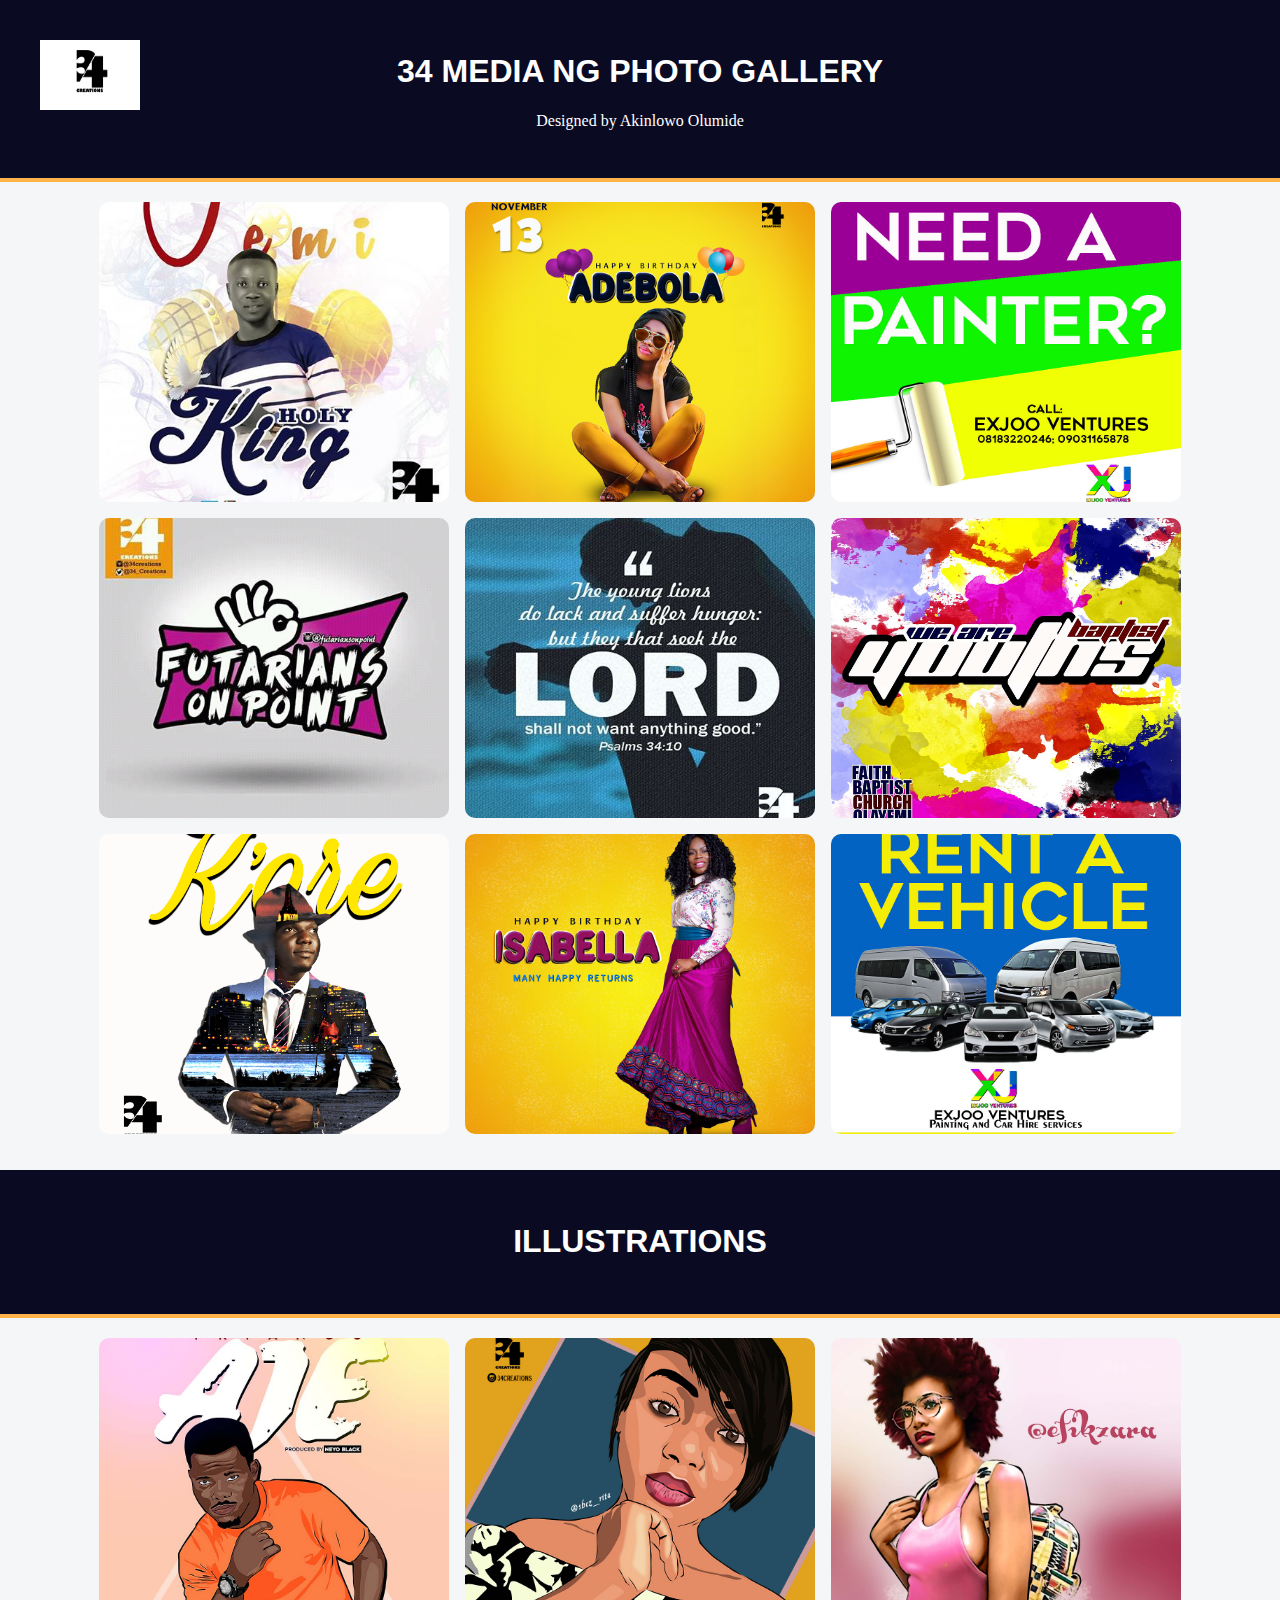
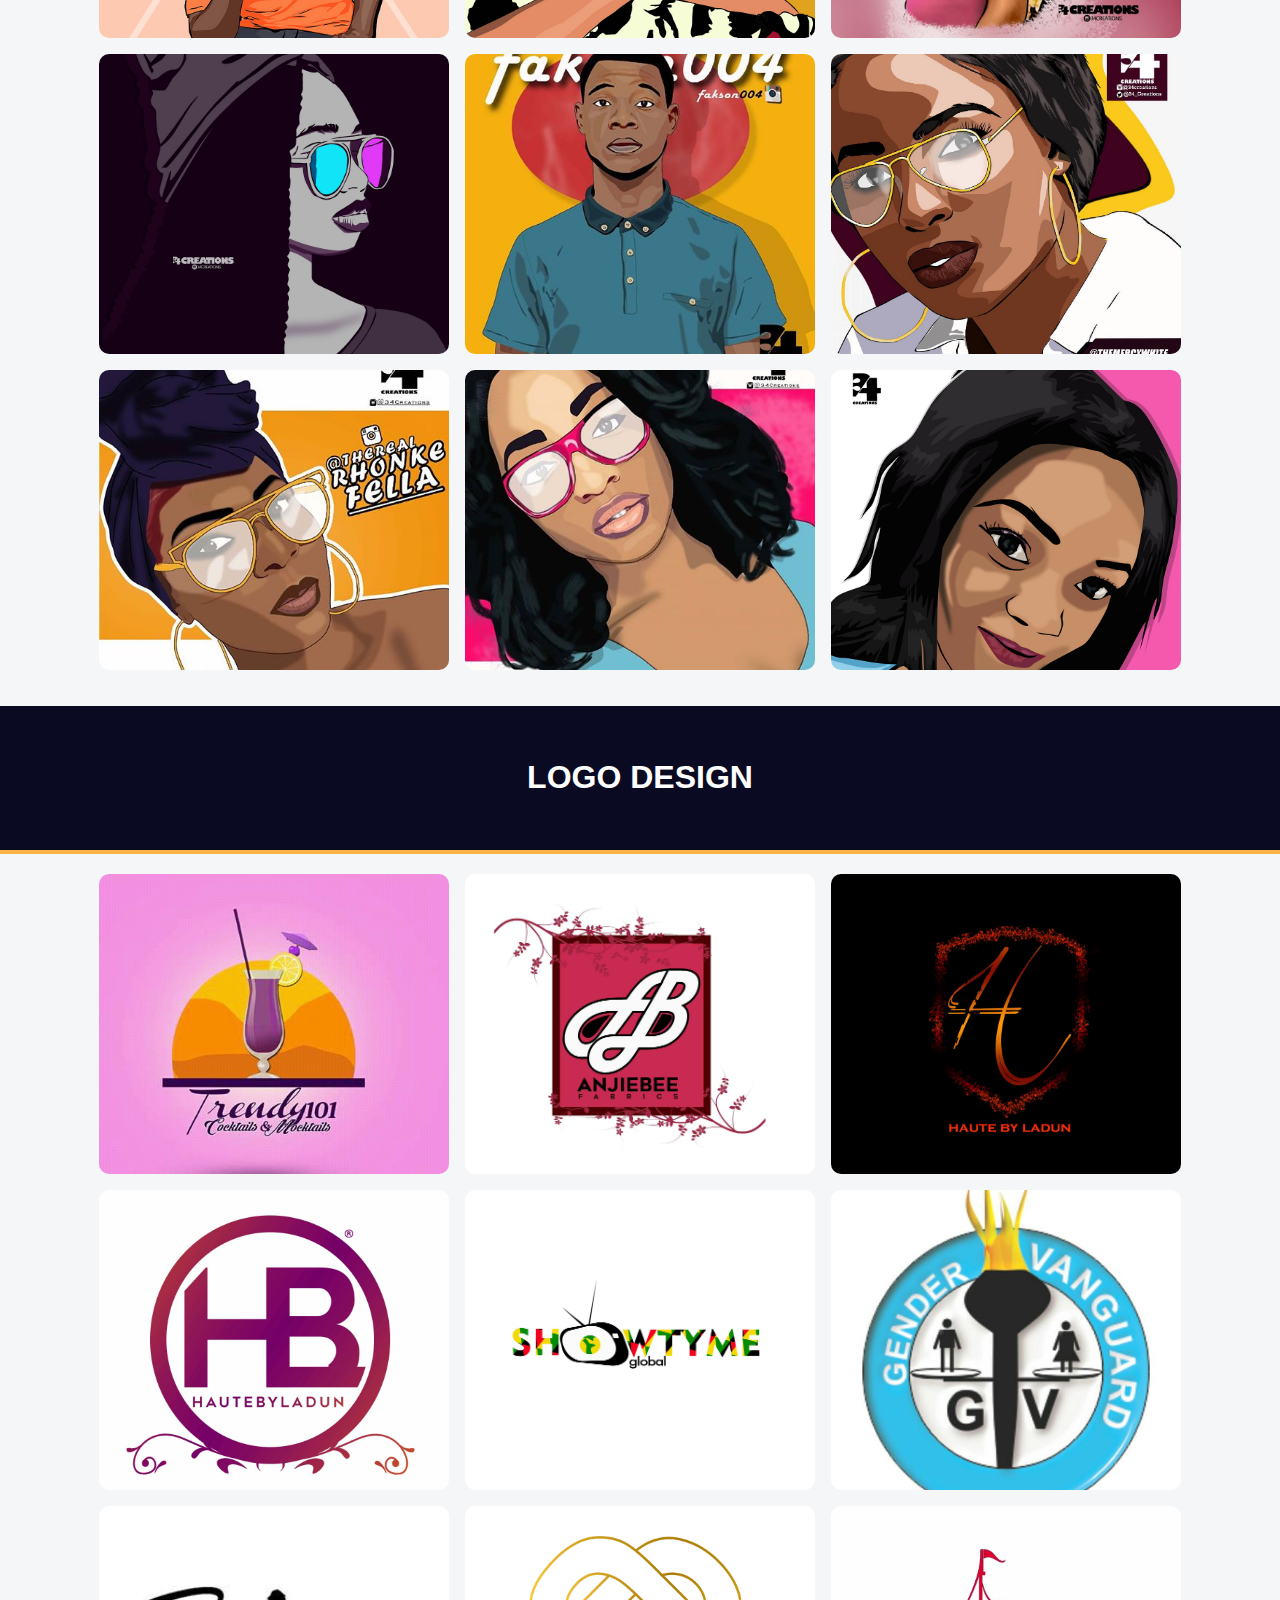
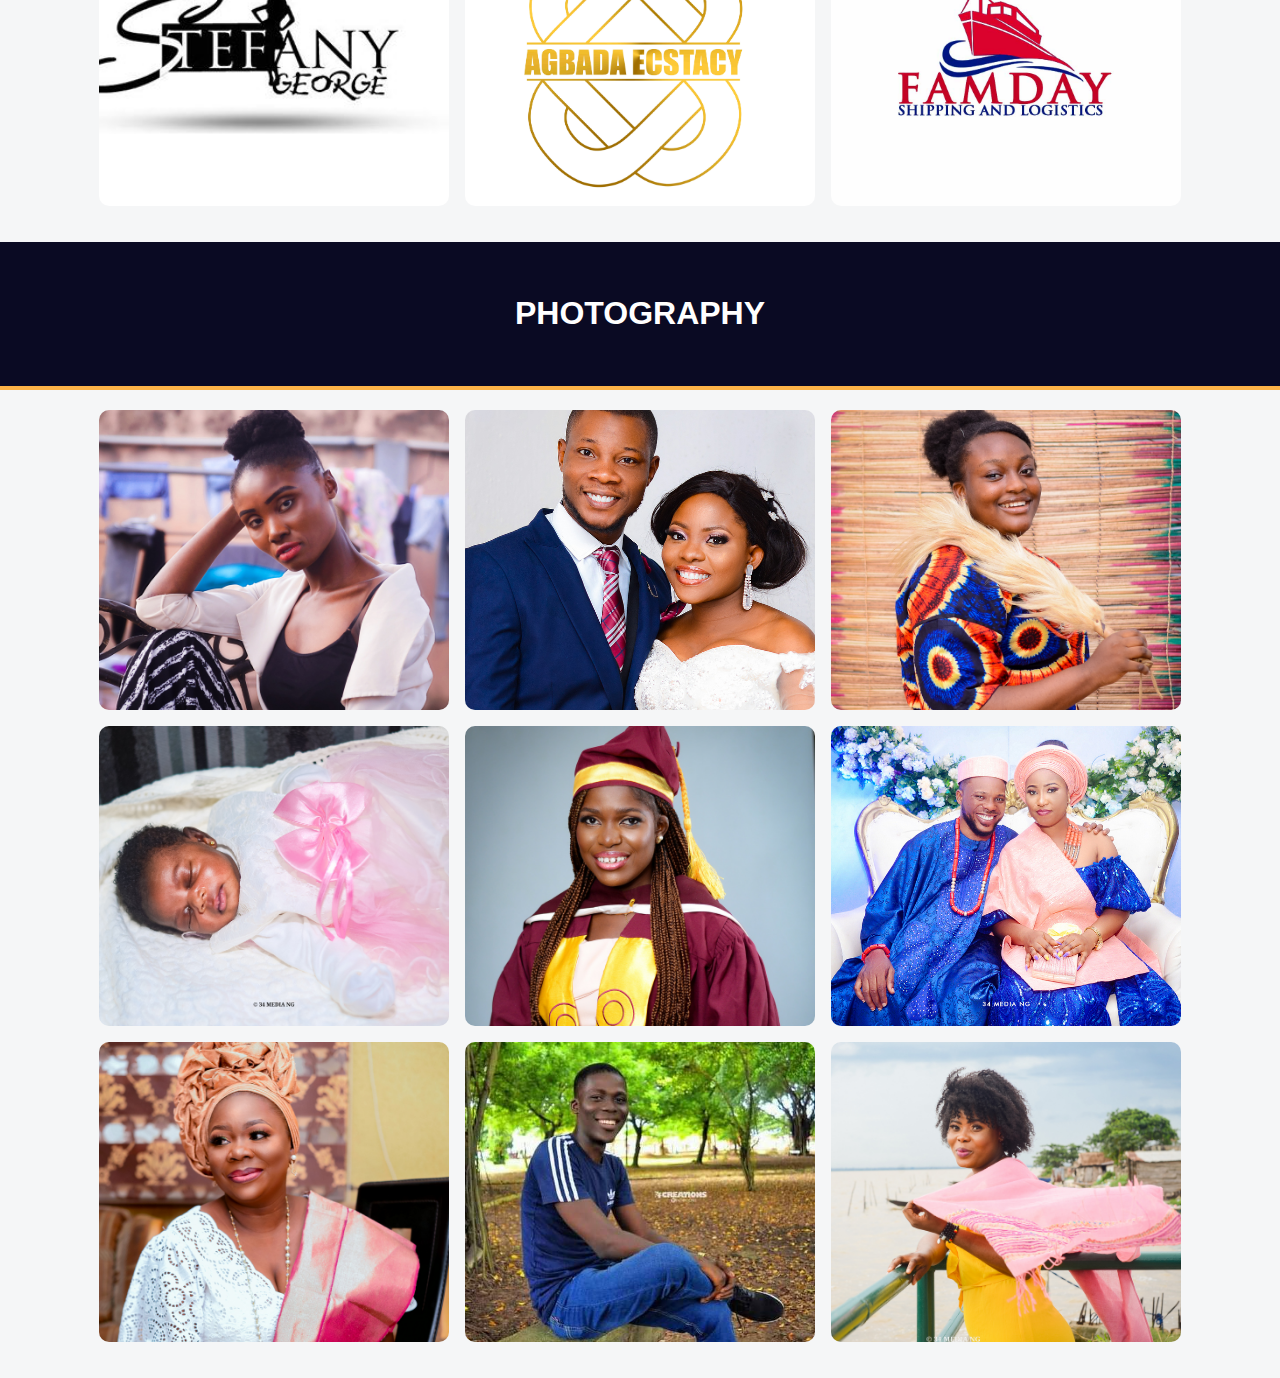
<file: index.html>
<!DOCTYPE html>
<html lang="en">
  <head>
    <meta charset="utf-8">
    <meta name="viewport" content="width=device-width, initial-scale=1.0">
    <title>Photo Gallery</title>
    <link rel="stylesheet" href="./styles.css">
  </head>
  <body>
    <header class="header">
      <h1>34 Media NG photo gallery</h1>
      <img id="header-logo" src="images/LogoMi.png">
      <p id="designedby">Designed by Akinlowo Olumide</p>
    </header>
    <section id="graphics">
      <div class="gallery">
        <img src="images/34creations-20170507-0011.jpg" alt="Image 1">
        <img src="images/BolaHBD.jpg" alt="Image 2">
        <img src="images/ExjooVentures.jpg" alt="Image 3">
        <img src="images/FB_IMG_14939692256702164.jpg" alt="Image 4">
        <img src="images/34creations-20170507-0060.jpg" alt="Image 5">
        <img src="images/Youth DPnew.jpg"Image 6">
        <img src="images/Kore DE.jpg" alt="Image 7">
        <img src="images/Isabella bday 2.jpg" alt="Image 8">
        <img src="images/rental car.jpg" alt="Image 9">
      </div>
    </section>
    <header class="header">
      <h1>Illustrations</h1>
    </header>
    <section id="illustrations">
      <div class="gallery">
        <img src="images/cartoons/Aje Triangu2.jpg" alt="Image 1">
        <img src="images/cartoons/ShezRita.jpg" alt="Image 2">
        <img src="images/cartoons/efikzara.jpg" alt="Image 3">
        <img src="images/cartoons/rUKKY1S.jpg" alt="Image 4">
        <img src="images/cartoons/34creations-20170507-0051.jpg" alt="Image 5">
        <img src="images/cartoons/themercywhite.jpg"Image 6">
        <img src="images/cartoons/34creations-20170507-0055.jpg" alt="Image 7">
        <img src="images/cartoons/34creations-20170507-0054.jpg" alt="Image 8">
        <img src="images/cartoons/Rachael.jpg" alt="Image 9">
      </div>
    </section>
    <header class="header">
      <h1>Logo Design</h1>
    </header>
    <section id="logos">
      <div class="gallery">
        <img src="images/logos/FB_IMG_14939695905997587.jpg" alt="Image 1">
        <img src="images/logos/Anjiebee Logo32.jpg" alt="Image 2">
        <img src="images/logos/HAuteworkred.jpg" alt="Image 3">
        <img src="images/logos/HauteByLadunMulti.jpg" alt="Image 4">
        <img src="images/logos/Showtyme Logo.jpg" alt="Image 5">
        <img src="images/logos/Gender vanguard Uromi 20170521_125522.jpg"Image 6">
        <img src="images/logos/34creations-20170507-0048.jpg" alt="Image 7">
        <img src="images/logos/Agbada original.jpg" alt="Image 8">
        <img src="images/logos/Famday Logo.jpg" alt="Image 9">
      </div>
    </section>
    <header class="header">
      <h1>Photography</h1>
    </header>
    <section id="illustrations">
      <div class="gallery">
        <img src="images/photography/Faith1.jpg" alt="Image 1">
        <img src="images/photography/Funso 1.jpg" alt="Image 2">
        <img src="images/photography/DSC_1215.jpg" alt="Image 3">
        <img src="images/photography/DSC_0448.jpg" alt="Image 4">
        <img src="images/photography/Elina 10.jpg" alt="Image 5">
        <img src="images/photography/Auswed5.jpg"Image 6">
        <img src="images/photography/IMG_20210503_162407.jpg" alt="Image 7">
        <img src="images/photography/FB_IMG_1606931177693.jpg" alt="Image 8">
        <img src="images/photography/DSC_0062.jpg" alt="Image 9">
      </div>
    </section>
  </body>
</html>
</file>
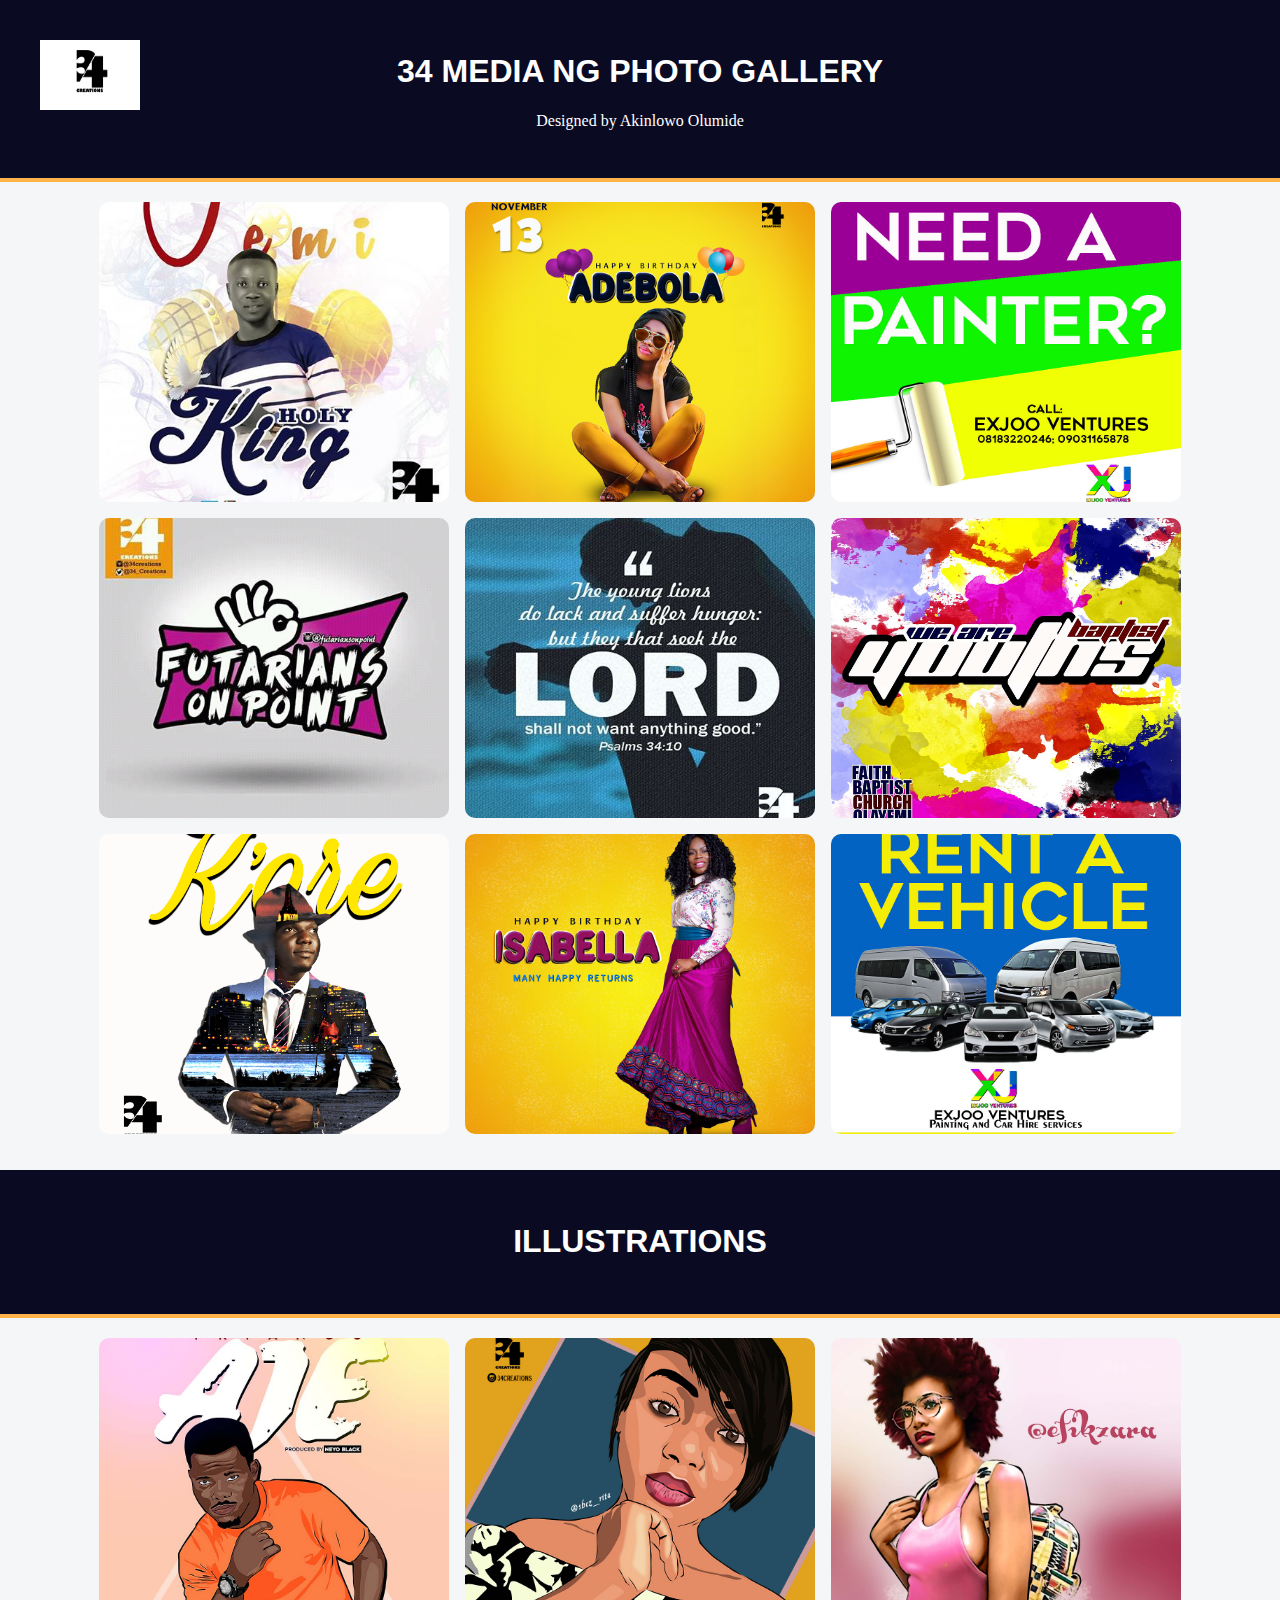
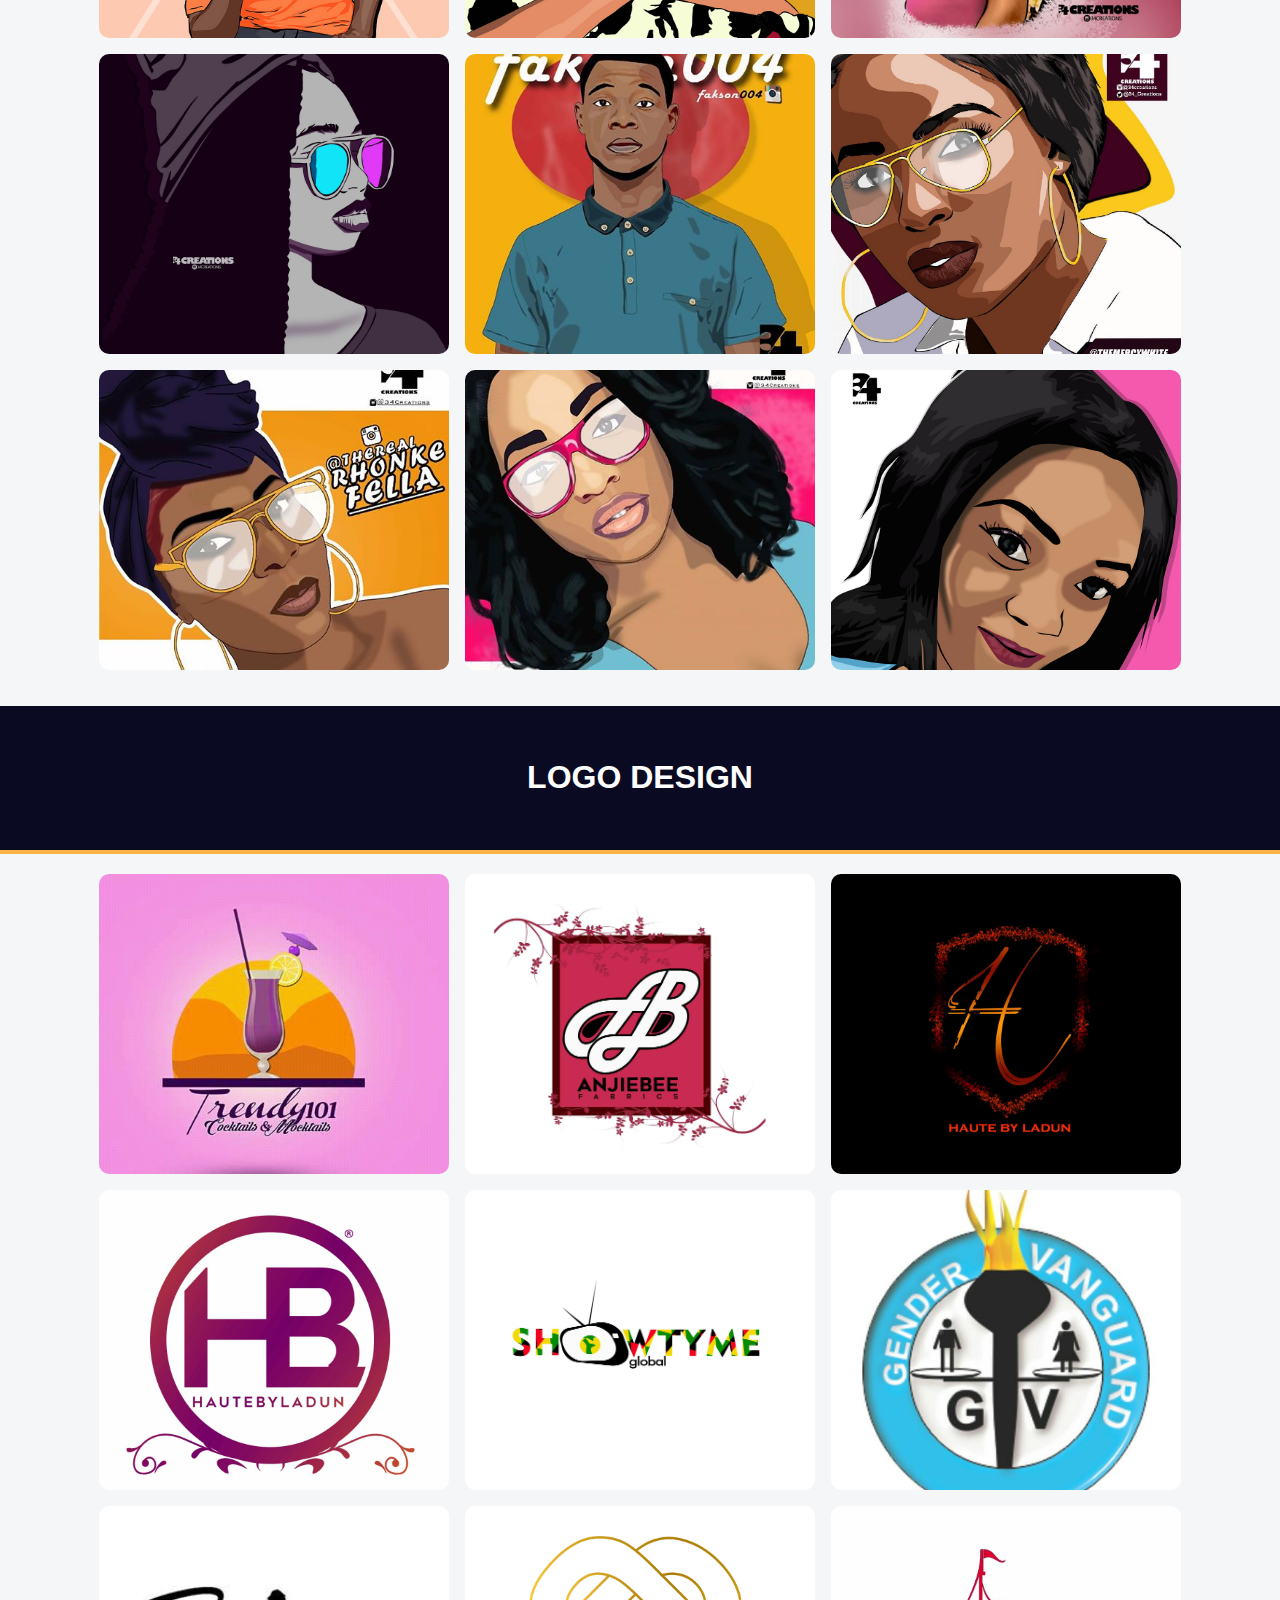
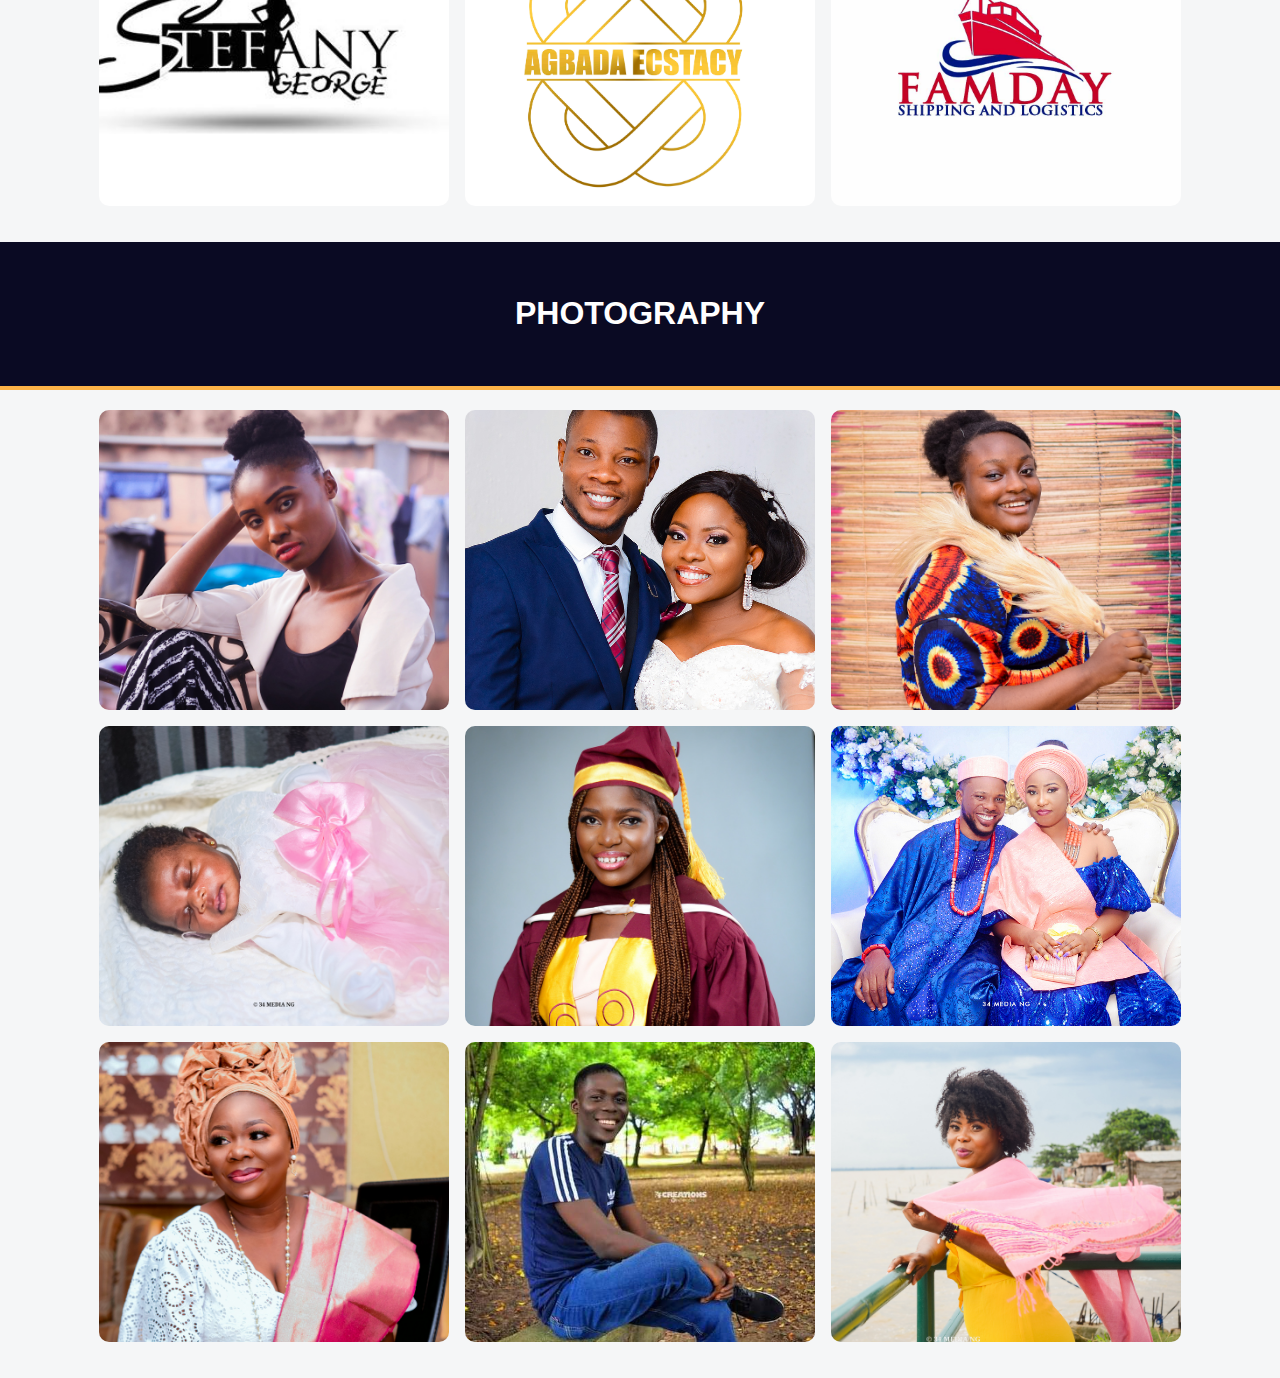
<file: photoGallery.html>
<!DOCTYPE html>
<html lang="en">
  <head>
    <meta charset="utf-8">
    <meta name="viewport" content="width=device-width, initial-scale=1.0">
    <title>Photo Gallery</title>
    <link rel="stylesheet" href="./photoGallery.css">
  </head>
  <body>
    <header class="header">
      <h1>34 Media NG photo gallery</h1>
      <img id="header-logo" src="images/LogoMi.png">
      <p id="designedby">Designed by Akinlowo Olumide</p>
    </header>
    <section id="graphics">
      <div class="gallery">
        <img src="images/34creations-20170507-0011.jpg" alt="Image 1">
        <img src="images/BolaHBD.jpg" alt="Image 2">
        <img src="images/ExjooVentures.jpg" alt="Image 3">
        <img src="images/FB_IMG_14939692256702164.jpg" alt="Image 4">
        <img src="images/34creations-20170507-0060.jpg" alt="Image 5">
        <img src="images/Youth DPnew.jpg"Image 6">
        <img src="images/Kore DE.jpg" alt="Image 7">
        <img src="images/Isabella bday 2.jpg" alt="Image 8">
        <img src="images/rental car.jpg" alt="Image 9">
      </div>
    </section>
    <header class="header">
      <h1>Illustrations</h1>
    </header>
    <section id="illustrations">
      <div class="gallery">
        <img src="images/cartoons/Aje Triangu2.jpg" alt="Image 1">
        <img src="images/cartoons/ShezRita.jpg" alt="Image 2">
        <img src="images/cartoons/efikzara.jpg" alt="Image 3">
        <img src="images/cartoons/rUKKY1S.jpg" alt="Image 4">
        <img src="images/cartoons/34creations-20170507-0051.jpg" alt="Image 5">
        <img src="images/cartoons/themercywhite.jpg"Image 6">
        <img src="images/cartoons/34creations-20170507-0055.jpg" alt="Image 7">
        <img src="images/cartoons/34creations-20170507-0054.jpg" alt="Image 8">
        <img src="images/cartoons/Rachael.jpg" alt="Image 9">
      </div>
    </section>
    <header class="header">
      <h1>Logo Design</h1>
    </header>
    <section id="logos">
      <div class="gallery">
        <img src="images/logos/FB_IMG_14939695905997587.jpg" alt="Image 1">
        <img src="images/logos/Anjiebee Logo32.jpg" alt="Image 2">
        <img src="images/logos/HAuteworkred.jpg" alt="Image 3">
        <img src="images/logos/HauteByLadunMulti.jpg" alt="Image 4">
        <img src="images/logos/Showtyme Logo.jpg" alt="Image 5">
        <img src="images/logos/Gender vanguard Uromi 20170521_125522.jpg"Image 6">
        <img src="images/logos/34creations-20170507-0048.jpg" alt="Image 7">
        <img src="images/logos/Agbada original.jpg" alt="Image 8">
        <img src="images/logos/Famday Logo.jpg" alt="Image 9">
      </div>
    </section>
    <header class="header">
      <h1>Photography</h1>
    </header>
    <section id="illustrations">
      <div class="gallery">
        <img src="images/photography/Faith1.jpg" alt="Image 1">
        <img src="images/photography/Funso 1.jpg" alt="Image 2">
        <img src="images/photography/DSC_1215.jpg" alt="Image 3">
        <img src="images/photography/DSC_0448.jpg" alt="Image 4">
        <img src="images/photography/Elina 10.jpg" alt="Image 5">
        <img src="images/photography/Auswed5.jpg"Image 6">
        <img src="images/photography/IMG_20210503_162407.jpg" alt="Image 7">
        <img src="images/photography/FB_IMG_1606931177693.jpg" alt="Image 8">
        <img src="images/photography/DSC_0062.jpg" alt="Image 9">
      </div>
    </section>
  </body>
</html>
</file>
<file: styles.css>
* {
    box-sizing: border-box;
  }
  
  body {
    margin: 0;
    font-family: sans-serif;
    background: #f5f6f7;
  }
  
  .header {
    text-align: center;
    text-transform: uppercase;
    padding: 32px;
    background-color: #0a0a23;
    color: #fff;
    border-bottom: 4px solid #fdb347;
  }
  
  .gallery {
    display: flex;
    flex-direction: row;
    flex-wrap: wrap;
    justify-content: center;
    align-items: center;
    gap: 16px;
    max-width: 1400px;
    margin: 0 auto;
    padding: 20px 10px;
  }
  
  .gallery img {
    width: 100%;
    max-width: 350px;
    height: 300px;
    object-fit: cover;
    border-radius: 10px;
    align-items:
  }
  
  .gallery::after {
    content: "";
    width: 350px;
  }

  #designedby {
    font-family:'Times New Roman', Times, serif;
    text-transform: none;
  }

  #header-logo {
    width: 100px;
    height: 70px;
    background-color: white;
    display: flex;
    justify-content: left;
    top: 0;
    left: 0;
    position: absolute;
    padding: auto;
    margin: 40px;
  }
</file>
<file: photoGallery.css>
* {
    box-sizing: border-box;
  }
  
  body {
    margin: 0;
    font-family: sans-serif;
    background: #f5f6f7;
  }
  
  .header {
    text-align: center;
    text-transform: uppercase;
    padding: 32px;
    background-color: #0a0a23;
    color: #fff;
    border-bottom: 4px solid #fdb347;
  }
  
  .gallery {
    display: flex;
    flex-direction: row;
    flex-wrap: wrap;
    justify-content: center;
    align-items: center;
    gap: 16px;
    max-width: 1400px;
    margin: 0 auto;
    padding: 20px 10px;
  }
  
  .gallery img {
    width: 100%;
    max-width: 350px;
    height: 300px;
    object-fit: cover;
    border-radius: 10px;
    align-items:
  }
  
  .gallery::after {
    content: "";
    width: 350px;
  }

  #designedby {
    font-family:'Times New Roman', Times, serif;
    text-transform: none;
  }

  #header-logo {
    width: 100px;
    height: 70px;
    background-color: white;
    display: flex;
    justify-content: left;
    top: 0;
    left: 0;
    position: absolute;
    padding: auto;
    margin: 40px;
  }
</file>
